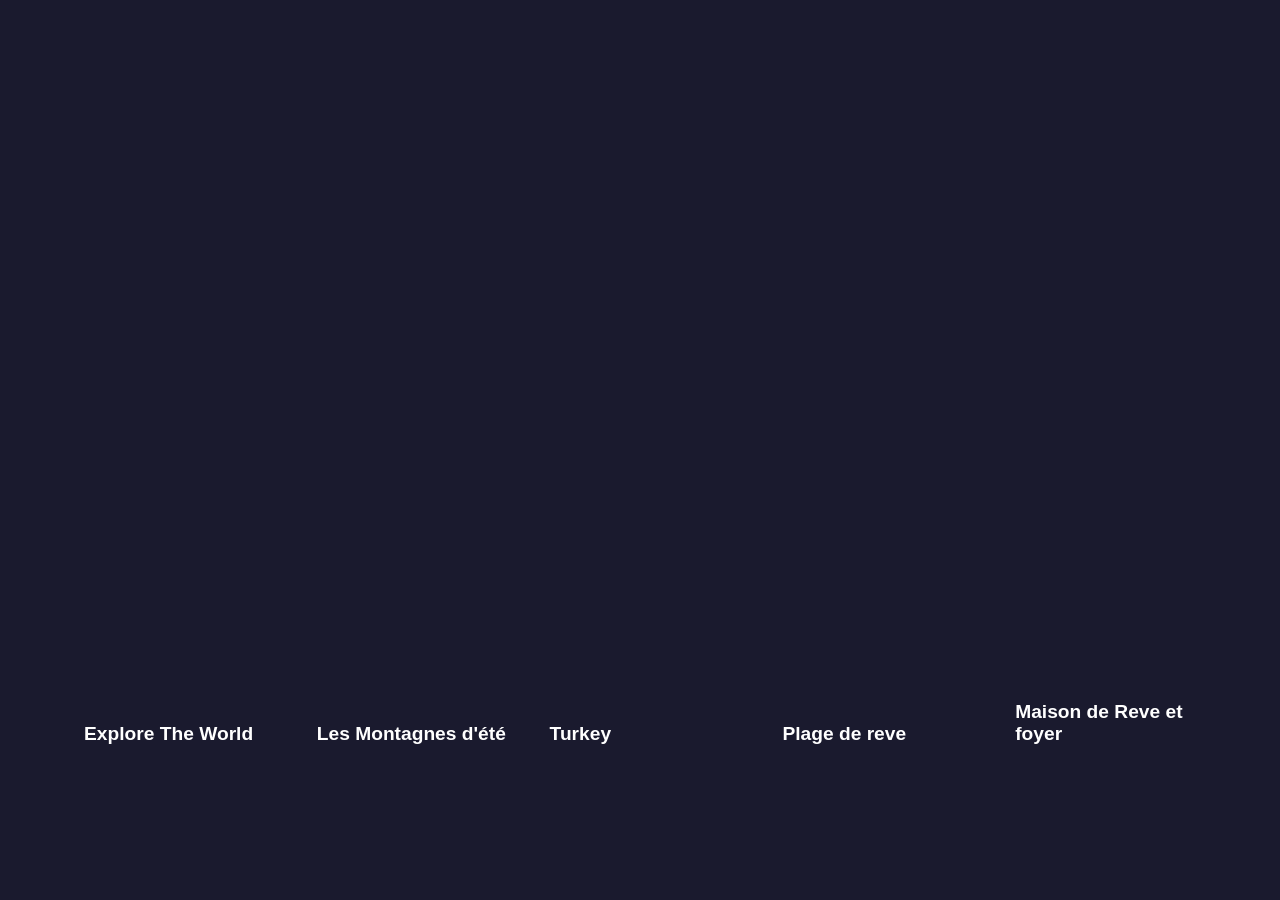
<file: cartes elargissante/index.html>
<!DOCTYPE html>
<html lang="en">
<head>
    <meta charset="UTF-8">
    <meta name="viewport" content="width=device-width, initial-scale=1.0">
    <title>Expanding cards</title>
    <link rel="stylesheet" href="style.css">
</head>
<body>
    <div class="container">
        <div class="card active" style="background-image: url('https://i.pinimg.com/736x/02/86/4f/02864f627f3a218e4dee8fcaa0ececd0.jpg')">
            <span class="label">Explore The World</span>
        </div>
        <div class="card active" style="background-image: url('https://i.pinimg.com/1200x/cc/48/05/cc4805345f95396e08a5a6947455df2a.jpg')">
            <span class="label">Les Montagnes d'été</span>
        </div>
        <div class="card active" style="background-image: url('https://i.pinimg.com/736x/25/b5/bf/25b5bf33770862120754811acf5eb3f0.jpg')">
            <span class="label">Turkey</span>
        </div>
        <div class="card active" style="background-image: url('https://i.pinimg.com/736x/96/92/23/969223960f3ef6d1fd3f39eaeabb038a.jpg')">
            <span class="label">Plage de reve</span>
        </div>
        <div class="card active" style="background-image: url('https://i.pinimg.com/1200x/d2/85/ec/d285ecb5de8dce57c5df569b15e791e9.jpg')">
            <span class="label">Maison de Reve et foyer</span>
        </div>
    </div>

    <Script src="script.js"></Script>
</body>
</html>
</file>
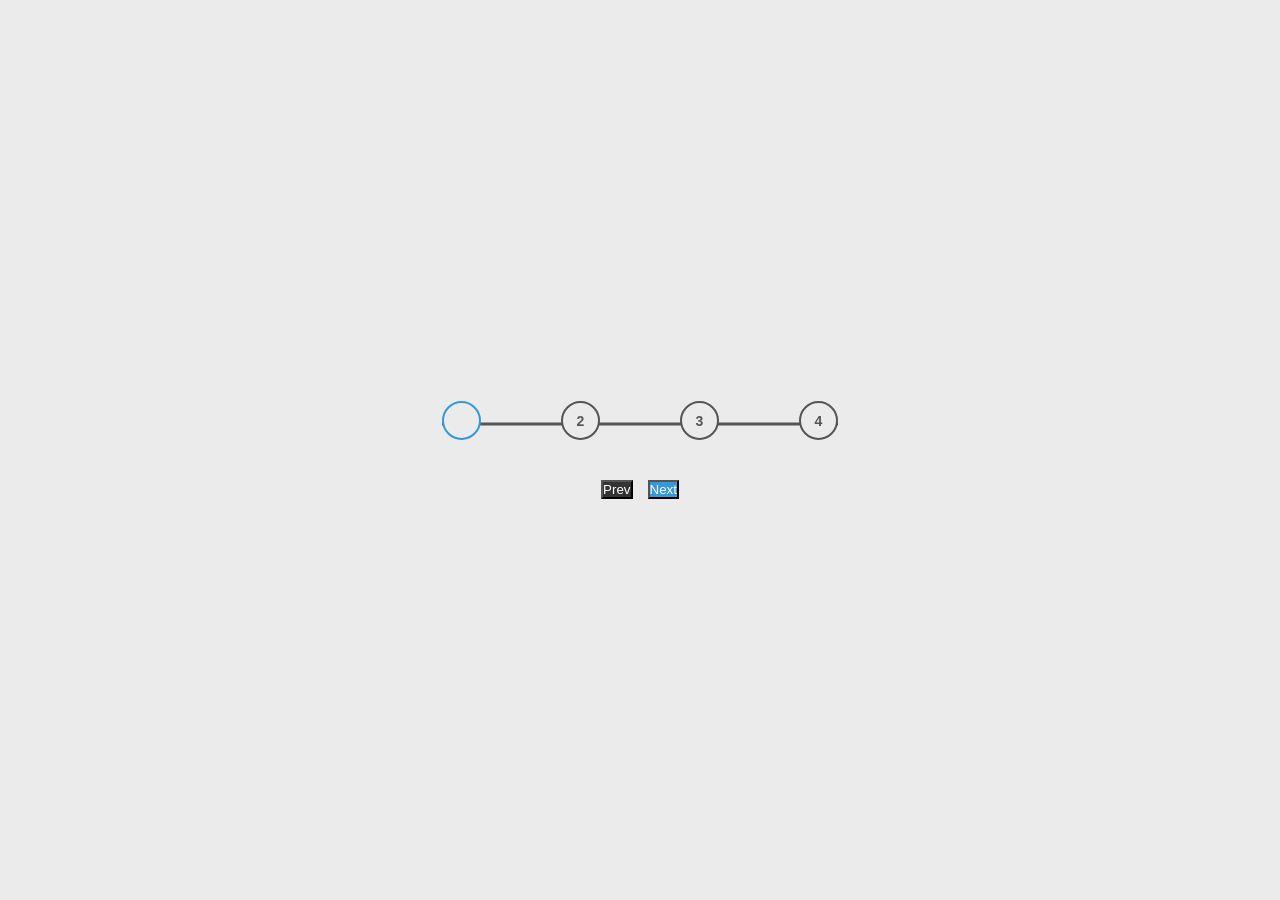
<file: Etapes de progression/index.html>
<!DOCTYPE html>
<html lang="en">
<head>
    <meta charset="UTF-8">
    <meta name="viewport" content="width=device-width, initial-scale=1.0">
    <title>Progression Step</title>
    <link rel="stylesheet" href="style.css">
</head>
<body>
    <div class="container">

        <!--la barre de Progression -->
        <div class="progress-container">
<!--pour les lignes grises sur le page (visible malgré tout en arrière plan)-->
            <div class="line-background"></div>
<!--les lignes bleu-->
            <div class="line-active" id="lineActive"></div>
            
            <!-- Les 4 étapes (cercles) -->
            <!-- La classe "active" rend le cercle bleu -->
             <div class="circle active" id="step1"></div>
             <div class="circle" id="step2">2</div>
             <div class="circle" id="step3">3</div>
             <div class="circle" id="step4">4</div>
        </div>
    
        <!-- LES BOUTONS -->
    <div class="buttons">
      <button id="btnPrev">Prev</button>
      <button id="btnNext">Next</button>
    </div>

    </div>

    
    <script src="script.js"></script>
</body>
</html>
</file>
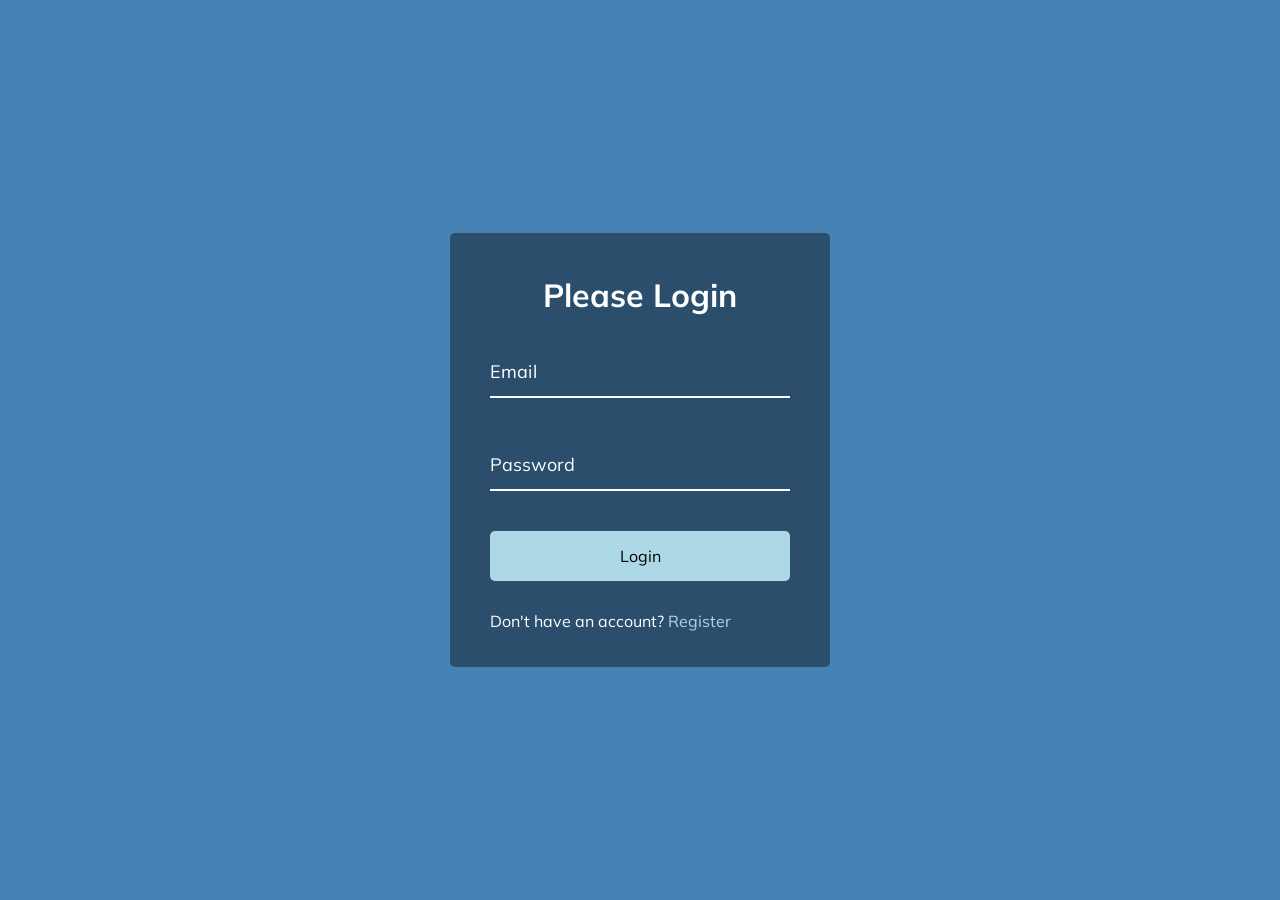
<file: form-input-wave/index.html>
<!DOCTYPE html>
<html lang="en">
  <head>
    <meta charset="UTF-8" />
    <meta name="viewport" content="width=device-width, initial-scale=1.0" />
    <link rel="stylesheet" href="style.css" />
    <title>Form Input Wave</title>
  </head>
  <body>
    <div class="container">
      <h1>Please Login</h1>
      <form>
        <div class="form-control">
          <input type="text" required>
          <label>Email</label>
          <!-- <label>
            <span style="transition-delay: 0ms">E</span>
              <span style="transition-delay: 50ms">m</span>
              <span style="transition-delay: 100ms">a</span>
              <span style="transition-delay: 150ms">i</span>
              <span style="transition-delay: 200ms">l</span>
        </label> -->
        </div>

        <div class="form-control">
          <input type="password" required>
          <label>Password</label>
        </div>

        <button class="btn">Login</button>

        <p class="text">Don't have an account? <a href="#">Register</a> </p>
      </form>
    </div>
    <script src="script.js"></script>
  </body>
</html>
</file>
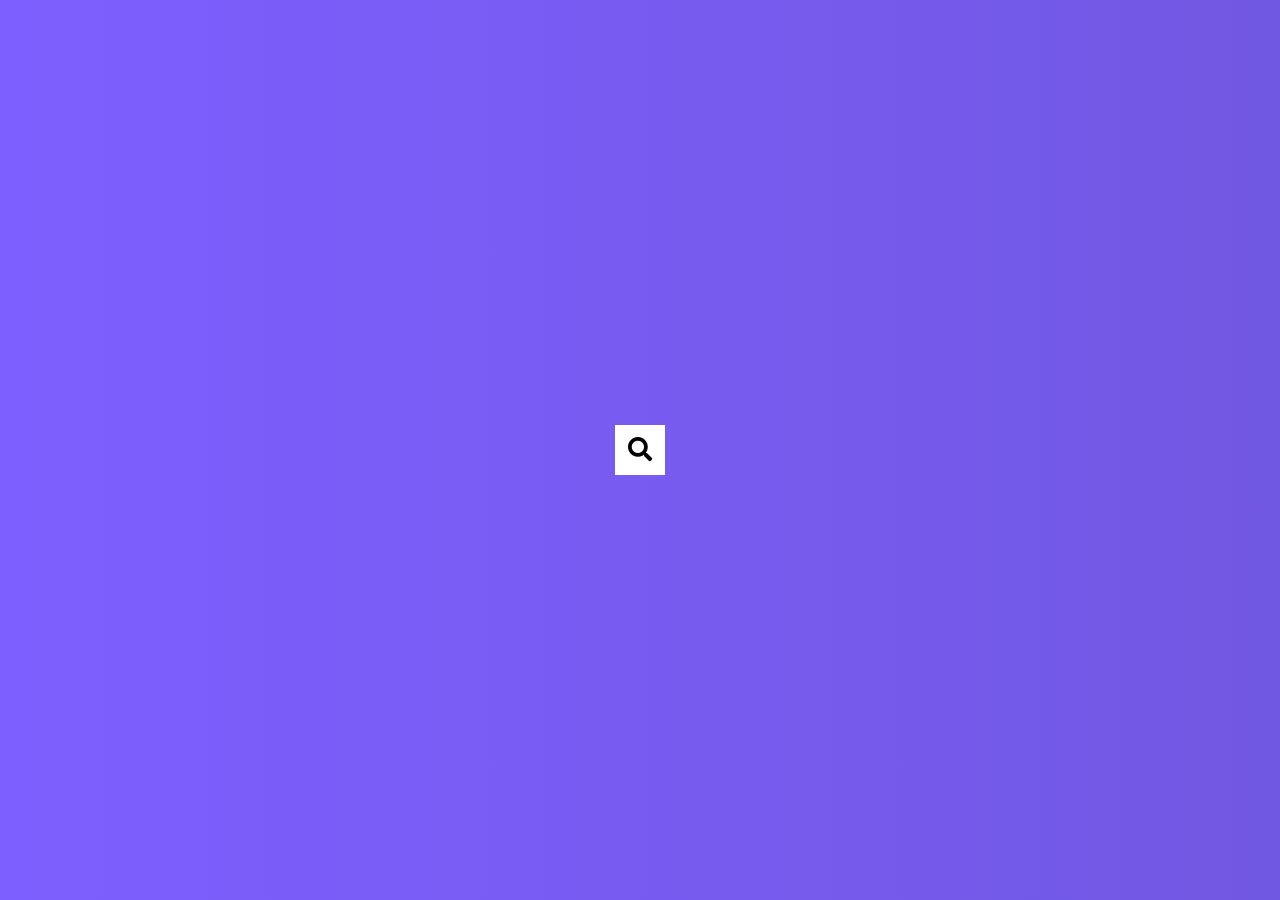
<file: Hiden-search/index.html>
<!DOCTYPE html>
<html lang="en">
  <head>
    <meta charset="UTF-8" />
    <meta name="viewport" content="width=device-width, initial-scale=1.0" />
    <link rel="stylesheet" href="https://cdnjs.cloudflare.com/ajax/libs/font-awesome/5.14.0/css/all.min.css" integrity="sha512-1PKOgIY59xJ8Co8+NE6FZ+LOAZKjy+KY8iq0G4B3CyeY6wYHN3yt9PW0XpSriVlkMXe40PTKnXrLnZ9+fkDaog==" crossorigin="anonymous" />
    <link rel="stylesheet" href="style.css" />
    <title>Hidden Search</title>
  </head>
  <body>
    <div class="search">
      <input type="text" class="input" placeholder="Search...">
      <button class="btn">
        <i class="fas fa-search"></i>
      </button>
    </div>
    <script src="script.js"></script>
  </body>
</html>
</file>
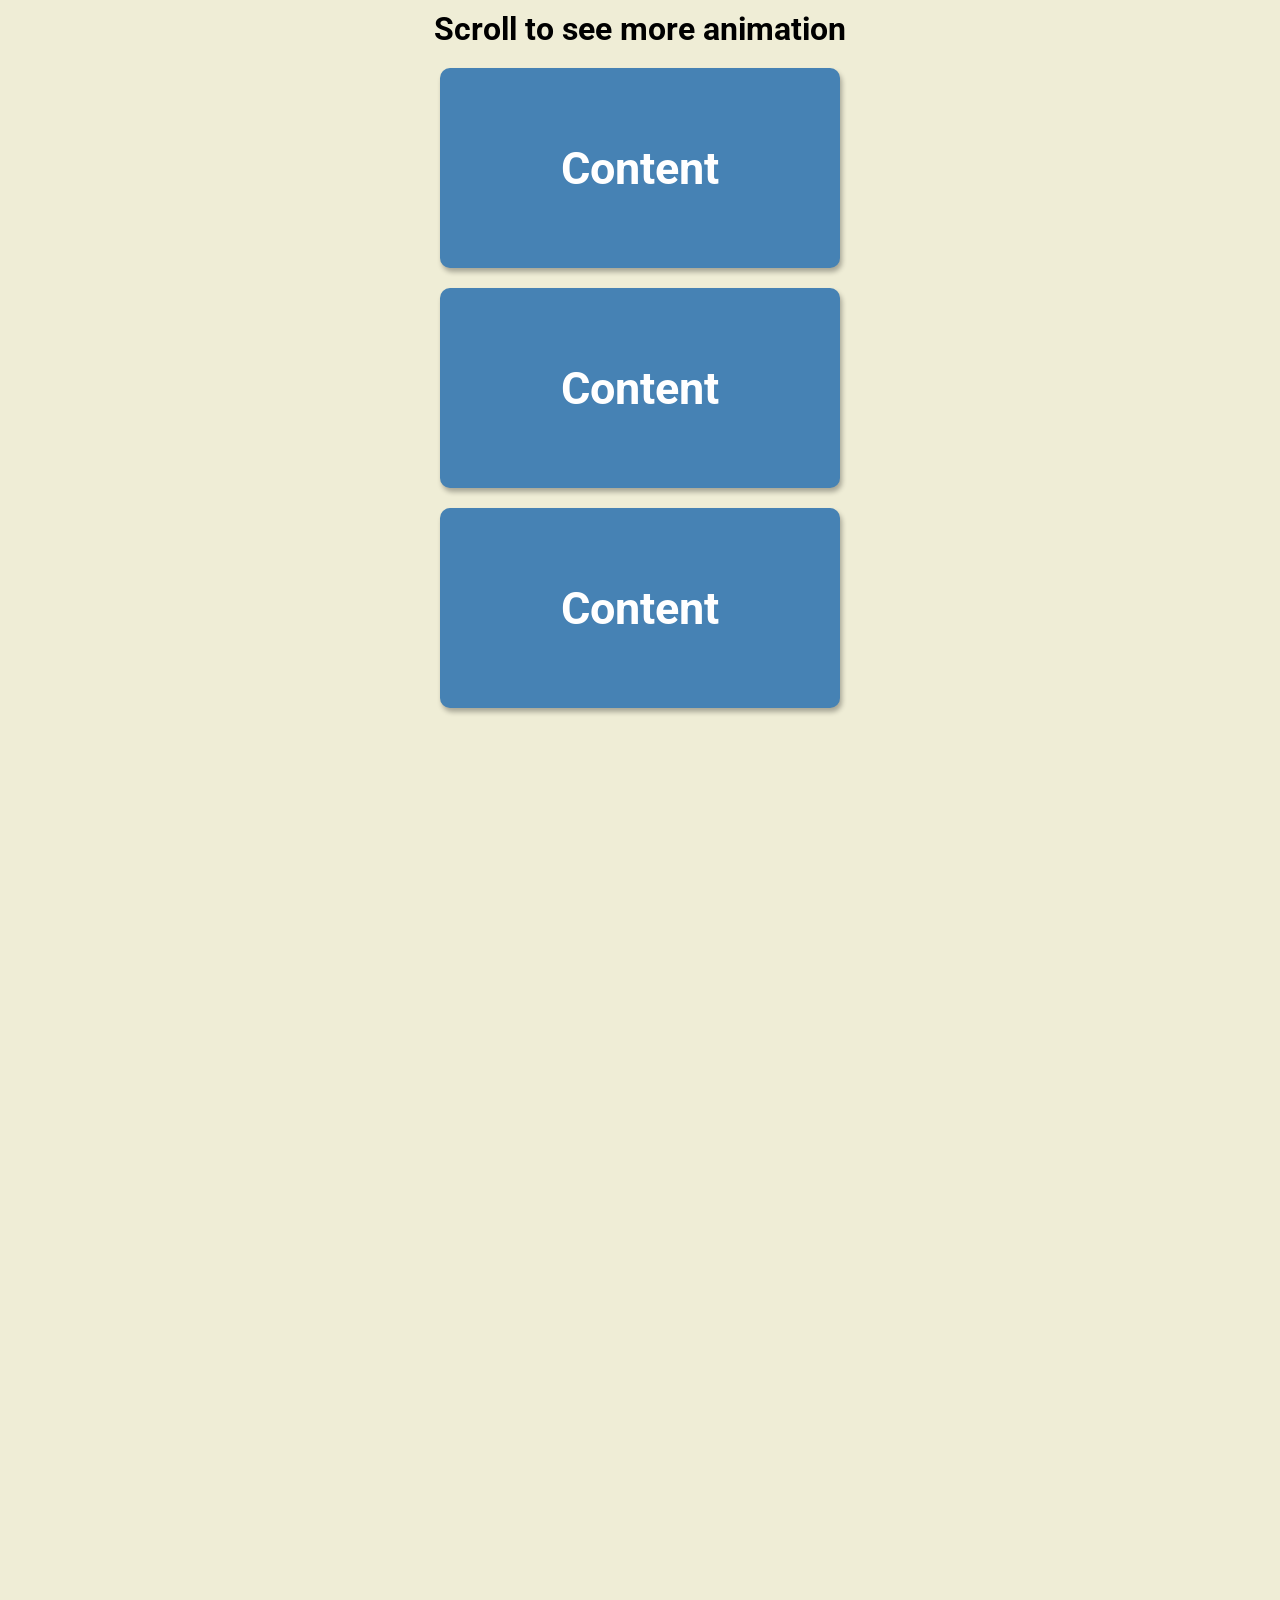
<file: scroll-animation/index.html>
<!DOCTYPE html>
<html lang="en">
  <head>
    <meta charset="UTF-8" />
    <meta name="viewport" content="width=device-width, initial-scale=1.0" />
    <link rel="stylesheet" href="style.css" />
    <title>Scroll Animation</title>
  </head>
  <body>
    <h1>Scroll to see more animation</h1>
    <div class="box"><h2>Content</h2></div>
    <div class="box"><h2>Content</h2></div>
    <div class="box"><h2>Content</h2></div>
    <div class="box"><h2>Content</h2></div>
    <div class="box"><h2>Content</h2></div>
    <div class="box"><h2>Content</h2></div>
    <div class="box"><h2>Content</h2></div>
    <div class="box"><h2>Content</h2></div>
    <div class="box"><h2>Content</h2></div>
    <div class="box"><h2>Content</h2></div>
    <div class="box"><h2>Content</h2></div>
    <div class="box"><h2>Content</h2></div>
    <div class="box"><h2>Content</h2></div>
    <script src="script.js"></script>
  </body>
</html>
</file>
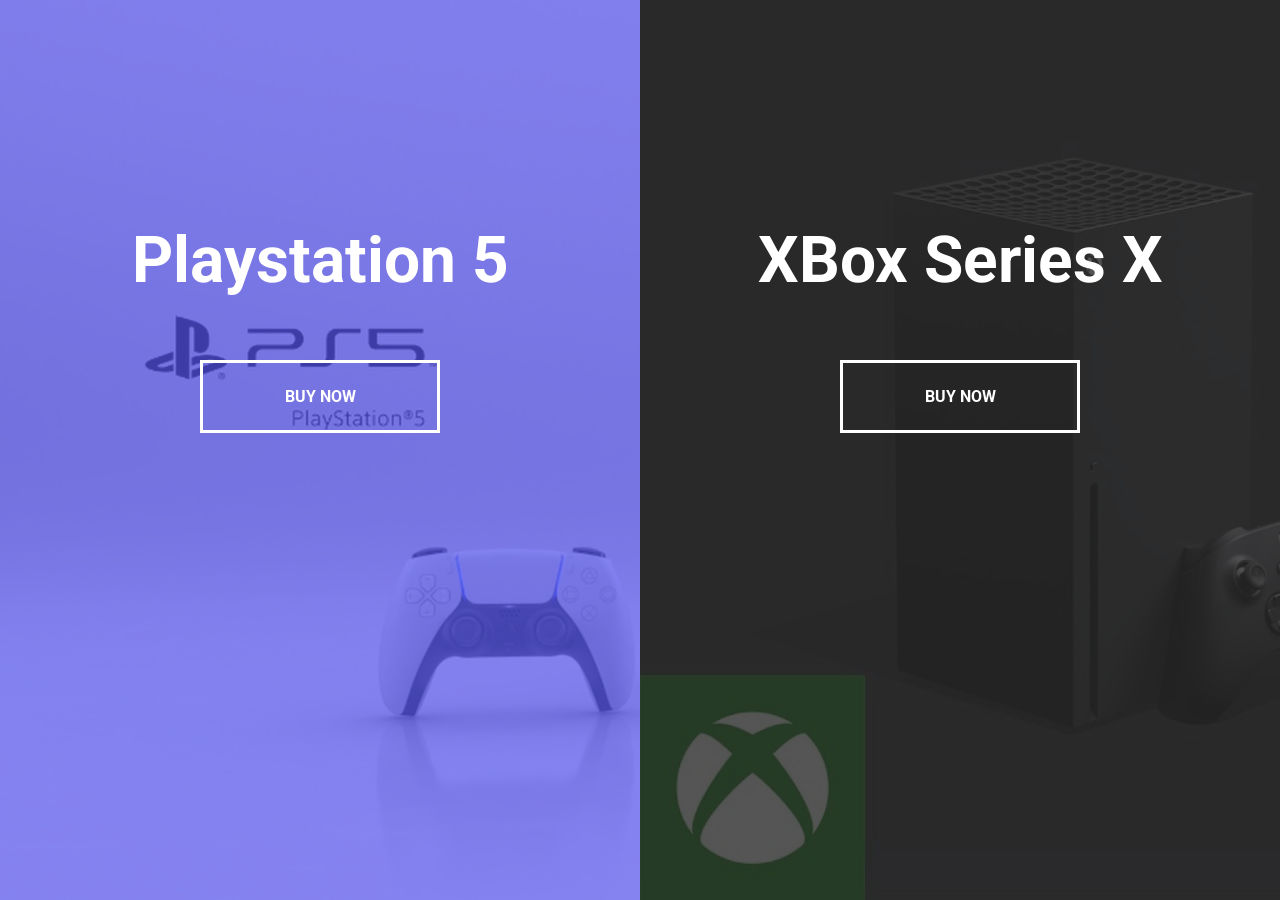
<file: split-landing-page/index.html>
<!DOCTYPE html>
<html lang="en">
  <head>
    <meta charset="UTF-8" />
    <meta name="viewport" content="width=device-width, initial-scale=1.0" />
    <link rel="stylesheet" href="style.css" />
    <title>Split Landing Page
    </title>
  </head>
  <body>
    <div class="container">
      <div class="split left">
        <h1>Playstation 5</h1>
        <a href="#" class="btn">Buy Now</a>
      </div>
      <div class="split right">
        <h1>XBox Series X</h1>
        <a href="#" class="btn">Buy Now</a>
      </div>
    </div>

    <script src="script.js"></script>
  </body>
</html>
</file>
<file: cartes elargissante/style.css>
*{
    margin: 0;
    padding: 0;
    box-sizing: border-box;
}
body {
    display: flex;
    justify-content: center;
    align-items: center;
    min-height: 100vh;
    background-color: #1a1a2e;
    font-family: sans-serif;
}
.container { /*alignement des cartes cote à cote */
    display: flex;
    gap: 12px;
    width: 90vw;
    height: 70vh;
}
.card { 
    /*chaque card prendra 1 partie de l'espace disponible*/
    flex: 1;

    background-size: cover;
    background-position: center;
    border-radius: 26px;
    cursor: pointer;
    position: relative;
    overflow: hidden;

    /*annimation de transition */
    transition: flex 0.6s ease;
}

/*la carte active prend plus de place*/
.card.active {
    flex: 5;
}

/* Le texte en bas de la carte */
.label {
    position: absolute;
    bottom: 20px;
    left: 20px;
    color:white;
    font-size: 1.2rem;
    font-weight: bold;

      /* Caché par défaut */
    opacity: 0;
    transition: opacity 0.4s ease 0.2s; /* délai de 0.2s */
}

/* Le texte apparaît uniquement sur la carte active */
.card.active .label {
    opacity: 1;
}
</file>
<file: Etapes de progression/style.css>
*{
    margin: 0;
    padding: 0;
    box-shadow: border-box;
}

body {
  background-color: #ebebeb;
  display: flex;
  justify-content: center;
  align-items: center;
  min-height: 100vh;
  font-family: Arial, sans-serif;
}

.container {
    display: flex;
    flex-direction: column;
    align-items: center;
    gap: 40px;
}

.progress-container {
    position: relative;
    display: flex;
    align-items: center;
    gap: 80px;
}
.line-background {
    position: absolute;
    top: 58%;
    left: 0;
    right: 0;
    height: 3px;
    background-color: #555;
    transform: translateY(-50%);
    z-index: 0;
}
.line-active {
    position: absolute;
    top: 50%;
    left: 0;
    background-color: #3498db;
    height: 3px;
    transform: translateY(-50%);
    z-index: 1;
    width: 0%;
    transition: width 0.4s ease;
}

.circle {
    width: 35px;
    height: 35px;
    border-radius: 50%;
    border: 2px solid #555;
    background-color: #ebebeb;
    color: #555;
    display: flex;
    justify-content: center;
    align-items: center;
    font-size: 14px;
    font-weight: bold;
    z-index: 2;
    position: relative;
    transition: border-color 0.4s ease, color 0.4s ease;
}

.circle.active {
    border-color: #3498db;
    color: #3498db;
}

.buttons {
    display: flex;
    gap: 15px;
}

.button {
  padding: 15px 30px;
  border: none;
  border-radius: 6px;
  font-size: 12px;
  font-weight: bold;
  cursor: pointer;
  transition: opacity 0.2s ease;  
}

#btnPrev {
    background-color: #333;
    color: white;
}
#btnNext {
    background-color: #3498db;
    color: white;
}

button:hover {
    opacity: 0.85;
}
</file>
<file: form-input-wave/style.css>
@import url('https://fonts.googleapis.com/css?family=Muli&display=swap');

* {
  box-sizing: border-box;
}

body {
  background-color: steelblue;
  color: #fff;
  font-family: 'Muli', sans-serif;
  display: flex;
  flex-direction: column;
  align-items: center;
  justify-content: center;
  height: 100vh;
  overflow: hidden;
  margin: 0;
}

.container {
  background-color: rgba(0, 0, 0, 0.4);
  padding: 20px 40px;
  border-radius: 5px;
}

.container h1 {
  text-align: center;
  margin-bottom: 30px;
}

.container a {
  text-decoration: none;
  color: lightblue;
}

.btn {
  cursor: pointer;
  display: inline-block;
  width: 100%;
  background: lightblue;
  padding: 15px;
  font-family: inherit;
  font-size: 16px;
  border: 0;
  border-radius: 5px;
}

.btn:focus {
  outline: 0;
}

.btn:active {
  transform: scale(0.98);
}

.text {
  margin-top: 30px;
}

.form-control {
  position: relative;
  margin: 20px 0 40px;
  width: 300px;
}

.form-control input {
  background-color: transparent;
  border: 0;
  border-bottom: 2px #fff solid;
  display: block;
  width: 100%;
  padding: 15px 0;
  font-size: 18px;
  color: #fff;
  position: relative;
  z-index: 100;
}

.form-control input:focus,
.form-control input:valid {
  outline: 0;
  border-bottom-color: lightblue;
}

.form-control label {
  position: absolute;
  top: 15px;
  left: 0;
  pointer-events: none;
}

.form-control label span {
  display: inline-block;
  font-size: 18px;
  min-width: 5px;
  transition: 0.3s cubic-bezier(0.68, -0.55, 0.265, 1.55);
}

.form-control input:focus ~ label span,
.form-control input:valid ~ label span {
  color: lightblue;
  transform: translateY(-30px);
}
</file>
<file: Hiden-search/style.css>
@import url('https://fonts.googleapis.com/css2?family=Roboto:wght@400;700&display=swap');

* {
  box-sizing: border-box;
}

body {
  background-image: linear-gradient(90deg, #7d5fff, #7158e2);
  font-family: 'Roboto', sans-serif;
  display: flex;
  align-items: center;
  justify-content: center;
  height: 100vh;
  overflow: hidden;
  margin: 0;
}

.search {
  position: relative;
  height: 50px;
}

.search .input {
  background-color: #fff;
  border: 0;
  font-size: 18px;
  padding: 15px;
  height: 50px;
  width: 50px;
  transition: width 0.3s ease;
}

.btn {
  background-color: #fff;
  border: 0;
  cursor: pointer;
  font-size: 24px;
  position: absolute;
  top: 0;
  left: 0;
  height: 50px;
  width: 50px;
  transition: transform 0.3s ease;
}

.btn:focus,
.input:focus {
  outline: none;
}

.search.active .input {
  width: 200px;
}

.search.active .btn {
  transform: translateX(198px);
}
</file>
<file: scroll-animation/style.css>
@import url('https://fonts.googleapis.com/css2?family=Roboto:wght@400;700&display=swap');

* {
  box-sizing: border-box;
}

body {
  background-color: #efedd6;
  font-family: 'Roboto', sans-serif;
  display: flex;
  flex-direction: column;
  align-items: center;
  justify-content: center;
  margin: 0;
  overflow-x: hidden;
}

h1 {
  margin: 10px;
}

.box {
  background-color: steelblue;
  color: #fff;
  display: flex;
  align-items: center;
  justify-content: center;
  width: 400px;
  height: 200px;
  margin: 10px;
  border-radius: 10px;
  box-shadow: 2px 4px 5px rgba(0, 0, 0, 0.3);
  transform: translateX(400%);
  transition: transform 0.4s ease;
}

.box:nth-of-type(even) {
  transform: translateX(-400%);
}

.box.show {
  transform: translateX(0);
}

.box h2 {
  font-size: 45px;
}
</file>
<file: split-landing-page/style.css>
@import url('https://fonts.googleapis.com/css2?family=Roboto:wght@400;700&display=swap');

:root {
  --left-bg-color: rgba(87, 84, 236, 0.7);
  --right-bg-color: rgba(43, 43, 43, 0.8);
  --left-btn-hover-color: rgba(87, 84, 236, 1);
  --right-btn-hover-color: rgba(28, 122, 28, 1);
  --hover-width: 75%;
  --other-width: 25%;
  --speed: 1000ms;
}

* {
  box-sizing: border-box;
}

body {
  font-family: 'Roboto', sans-serif;
  height: 100vh;
  overflow: hidden;
  margin: 0;
}

h1 {
  font-size: 4rem;
  color: #fff;
  position: absolute;
  left: 50%;
  top: 20%;
  transform: translateX(-50%);
  white-space: nowrap;
}

.btn {
  position: absolute;
  display: flex;
  align-items: center;
  justify-content: center;
  left: 50%;
  top: 40%;
  transform: translateX(-50%);
  text-decoration: none;
  color: #fff;
  border: #fff solid 0.2rem;
  font-size: 1rem;
  font-weight: bold;
  text-transform: uppercase;
  width: 15rem;
  padding: 1.5rem;
}

.split.left .btn:hover {
  background-color: var(--left-btn-hover-color);
  border-color: var(--left-btn-hover-color);
}

.split.right .btn:hover {
  background-color: var(--right-btn-hover-color);
  border-color: var(--right-btn-hover-color);
}

.container {
  position: relative;
  width: 100%;
  height: 100%;
  background: #333;
}

.split {
  position: absolute;
  width: 50%;
  height: 100%;
  overflow: hidden;
}

.split.left {
  left: 0;
  background: url('ps.jpg');
  background-repeat: no-repeat;
  background-size: cover;
}

.split.left::before {
  content: '';
  position: absolute;
  width: 100%;
  height: 100%;
  background-color: var(--left-bg-color);
}

.split.right {
  right: 0;
  background: url('xbox.jpg');
  background-repeat: no-repeat;
  background-size: cover;
}

.split.right::before {
  content: '';
  position: absolute;
  width: 100%;
  height: 100%;
  background-color: var(--right-bg-color);
}

.split.right,
.split.left,
.split.right::before,
.split.left::before {
  transition: all var(--speed) ease-in-out;
}

.hover-left .left {
  width: var(--hover-width);
}

.hover-left .right {
  width: var(--other-width);
}

.hover-right .right {
  width: var(--hover-width);
}

.hover-right .left {
  width: var(--other-width);
}

@media (max-width: 800px) {
  h1 {
    font-size: 2rem;
    top: 30%;
  }

  .btn {
    padding: 1.2rem;
    width: 12rem;
  }
}
</file>
